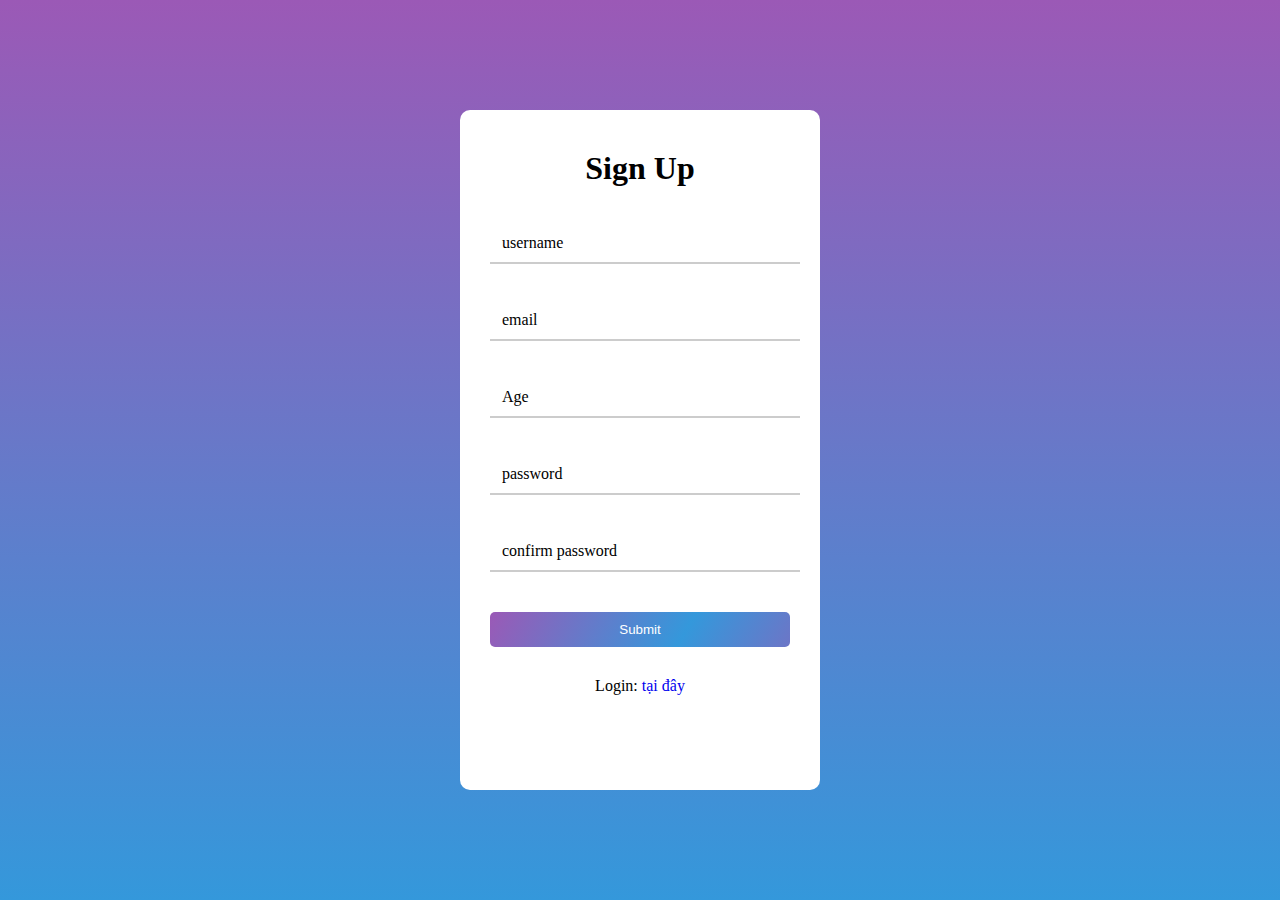
<file: html/dangky.html>
<!DOCTYPE html>
<html lang="en">
<head>
    <meta charset="UTF-8">
    <meta http-equiv="X-UA-Compatible" content="IE=edge">
    <meta name="viewport" content="width=device-width, initial-scale=1.0">
    <title>Document</title>
    <link rel="stylesheet" href="../css/dangky.css">
    <style>
        .form-login{
            height: 600px;
        }
    </style>
</head>
<body>
    <div class="container">
        <div class="form-login" id="form" >
            <h1>Sign Up</h1>
            <div class="form-text"  >
                <label>username</label>
                <input id="username"type="text">
            </div>
            <div class="form-text" >
                <label>email</label>
                <input id="email"type="text">
            </div>
            <div class="form-text" >
                <label>Age</label>
                <input id="age"type="number">
            </div>
            <div class="form-text" >
                <label>password</label>
                <input id="password"type="password">
            </div>
             <div class="form-text" >
                <label>confirm password</label>
                <input id="password_2" type="password">
            </div>
            <button type="submit"  id="register" >Submit</button>
            <span>Login: <a href="../html/dangnhap.html" target="_blank" >tại đây</a></span>
        </div>
    </div>
    <script src="../index.js/dangky.js"></script>
    <script src="../index.js/cssdangnhap.js"></script>
    
</body>
</html>
</file>
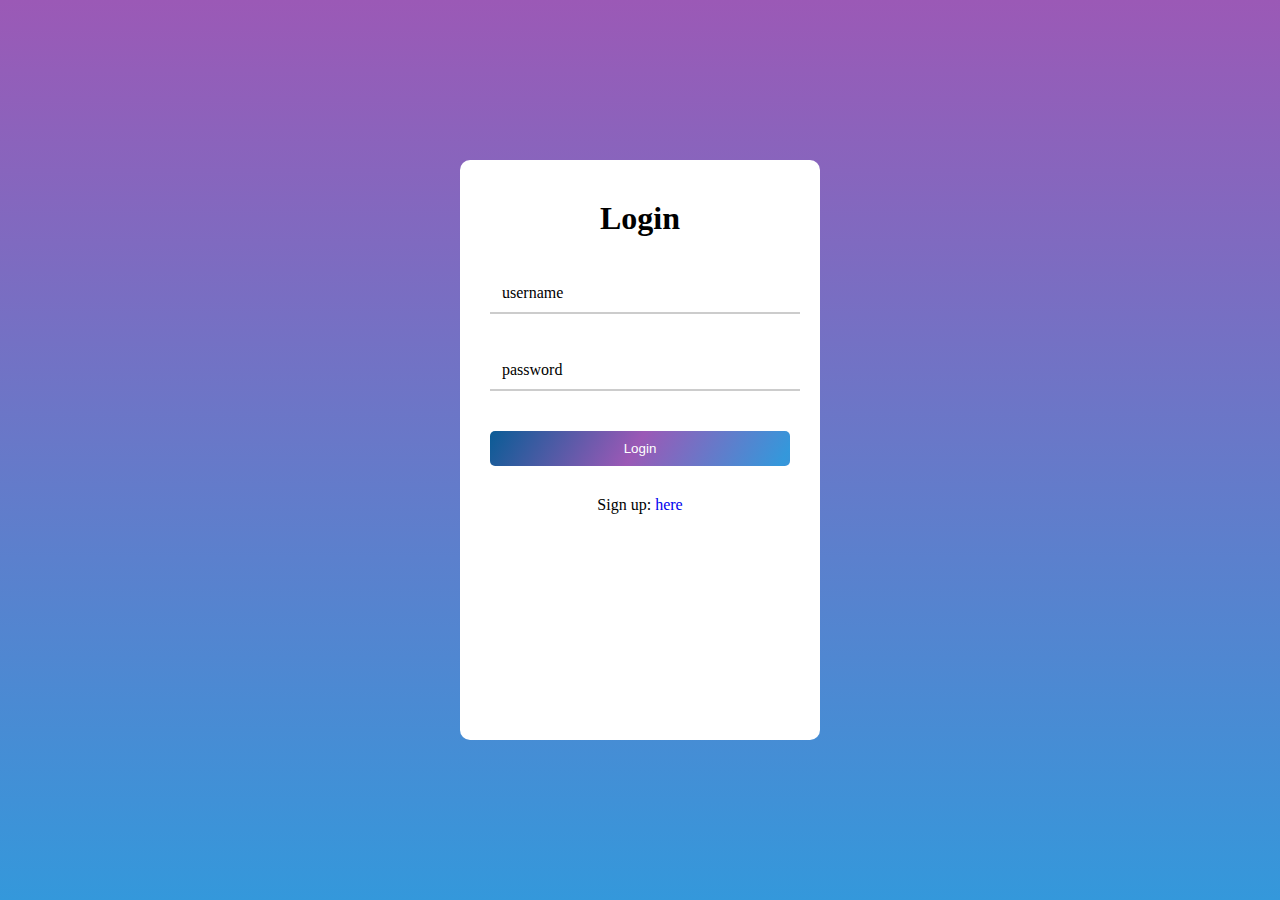
<file: html/dangnhap.html>
<!DOCTYPE html>
<html lang="en">
<head>
    <meta charset="UTF-8">
    <meta http-equiv="X-UA-Compatible" content="IE=edge">
    <meta name="viewport" content="width=device-width, initial-scale=1.0">
    <title>Document</title>
    <link rel="stylesheet" href="../css/dangnhap.css">
</head>
<body>
    <div class="container">
        <div class="form-login" >
            <h1>Login</h1>
            <div class="form-text"  >
                <label>username</label>
                <input id="username"type="text">
            </div>
            <div class="form-text" >
                <label>password</label>
                <input id="password"type="password">
            </div>
            <button id="login">Login</button>
            <span>Sign up: <a href="../html/dangky.html" target="_blank" >here</a></span>
        </div> 
    </div>



    <script src="../index.js/login.js"></script>
    <script src="../index.js/cssdangnhap.js"></script>
</body>
</html>
</file>
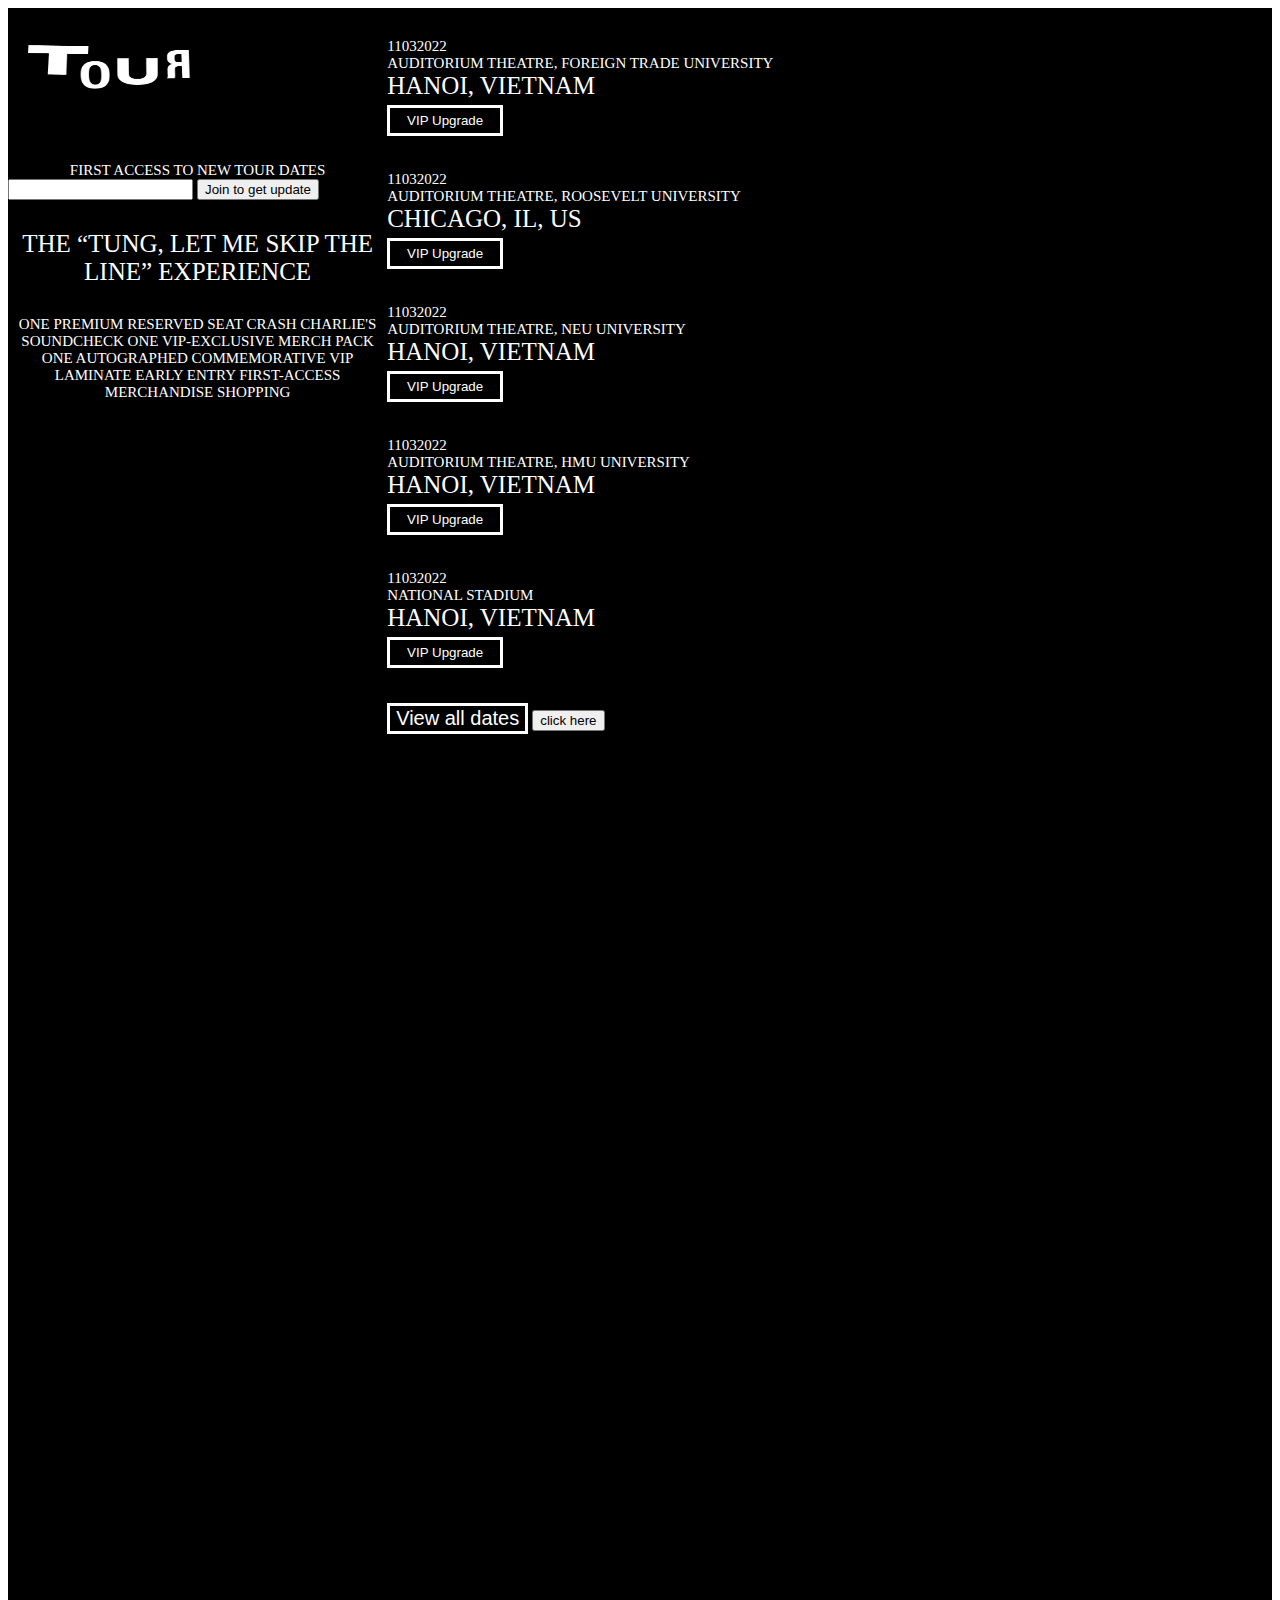
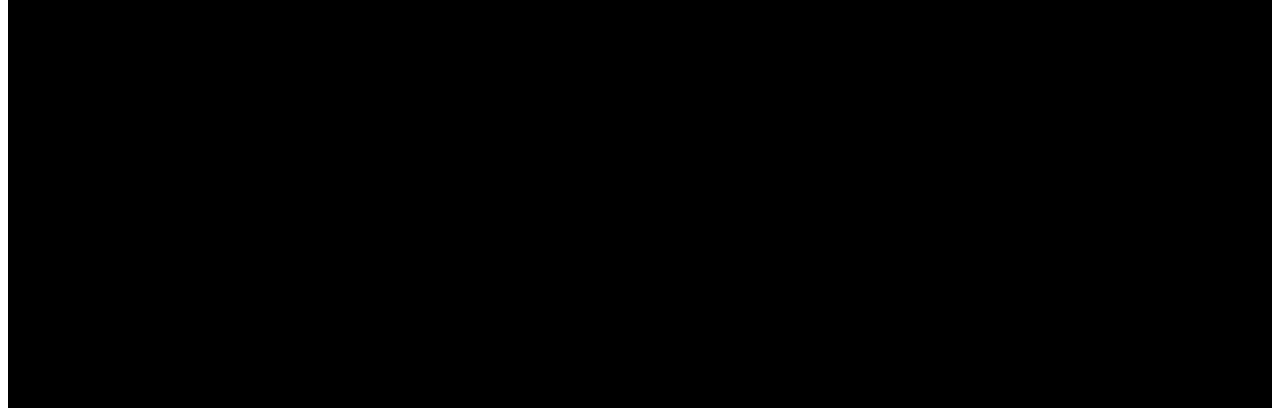
<file: html/tour.html>
<!DOCTYPE html>
<html lang="en">
<head>
    <meta charset="UTF-8">
    <meta http-equiv="X-UA-Compatible" content="IE=edge">
    <meta name="viewport" content="width=device-width, initial-scale=1.0">
    <title>Document</title>
    <link rel="stylesheet" href="../css/style2.css">
</head>
<body>
    <div class="tour">
        <div class="tour_register">
            <div class="tour_register_1">
                <img src="../image/Tour.gif" alt="" srcset="" width="200px" height="120px">
            </div>
            <div class="tour_register_para">FIRST ACCESS TO NEW TOUR DATES</div>
            <div class="email_regist">
                <input type="text" class = "email">
                <label for="email"></label>
                <button class = "register">Join to get update</button>
            </div>
            <div class="tour_register_title">THE “TUNG, LET ME SKIP
                THE LINE” EXPERIENCE
            </div>
            <div class="tour_register_para">
                ONE PREMIUM RESERVED SEAT
                CRASH CHARLIE'S SOUNDCHECK
                ONE VIP-EXCLUSIVE MERCH PACK
                ONE AUTOGRAPHED COMMEMORATIVE
                VIP LAMINATE
                EARLY ENTRY
                FIRST-ACCESS MERCHANDISE
                SHOPPING
            </div>
        </div>
        <div class="tour_list">
            <div class="tour_item">
                <div class="tour_item_para">11032022</div>
                <div class="tour_item_para">AUDITORIUM THEATRE, FOREIGN TRADE UNIVERSITY</div>
                <div class="tour_item_title">HANOI, VIETNAM</div>
                <div class="button">
                    <button class = "vip_upgrade"> VIP Upgrade</button>
                </div>
            </div>
            <div class="tour_item">
                <div class="tour_item_para">11032022</div>
                <div class="tour_item_para">AUDITORIUM THEATRE, ROOSEVELT UNIVERSITY</div>
                <div class="tour_item_title">CHICAGO, IL, US</div>
                <div class="button">
                    <button class = "vip_upgrade"> VIP Upgrade</button>
                </div>
            </div>
            <div class="tour_item">
                <div class="tour_item_para">11032022</div>
                <div class="tour_item_para">AUDITORIUM THEATRE, NEU UNIVERSITY</div>
                <div class="tour_item_title">HANOI, VIETNAM</div>
                <div class="button">
                    <button class = "vip_upgrade"> VIP Upgrade</button>
                </div>
            </div>
            <div class="tour_item">
                <div class="tour_item_para">11032022</div>
                <div class="tour_item_para">AUDITORIUM THEATRE, HMU UNIVERSITY</div>
                <div class="tour_item_title">HANOI, VIETNAM</div>
                <div class="button">
                    <button class = "vip_upgrade"> VIP Upgrade</button>
                </div>
            </div>
            <div class="tour_item">
                <div class="tour_item_para">11032022</div>
                <div class="tour_item_para">NATIONAL STADIUM</div>
                <div class="tour_item_title">HANOI, VIETNAM</div>
                <div class="button">
                    <button class = "vip_upgrade"> VIP Upgrade</button>
                </div>
            </div>
            <button class = "view_all">View all dates</button>
            <input type=button onClick="location.href='index.html' "value='click here'>
        </div>
    </div>

</body>
</html>
</file>
<file: css/dangky.css>
:root{
    --bg1:#9b59b6;
    --bg2:#3498db;
    --text:#26ade4;
}
*{
    margin: 0;
    padding: 0;
}
a{
    text-decoration: none;
}

.container{
    display: flex;
    justify-content: center;
    align-items: center;
    text-align: center;
    width: 100vw;
    height: 100vh;
    background: linear-gradient(var(--bg1),var(--bg2));
}

.form-login{
    width: 300px;
    height: 500px;
    background-color: white;
    border-radius: 10px;
    padding: 40px 30px;
}


.form-login h1{
    margin-bottom: 40px;
}

.form-text{
    margin-bottom: 40px;
    position: relative;
}
.form-text input{
    width: 100%;
    height: 35px;
    border: none;
    border-bottom: 2px solid #ccc;
    padding-left: 10px;
}

.form-text label{
    position: absolute;
    left: 12px;
    bottom: 12px;
    transition: 0.5s;
}

.form-text label.focus{
    transform: translateY(-45px);
}


.form-login button{
    height: 35px;
    width: 100%;
    margin-bottom: 30px;
    background:linear-gradient(120deg,var(--bg1),var(--bg2),var(--bg1),blue) ;
    border: none;
    color: white;
    border-radius: 5px;
    transition: 1s;
    background-size: 200%;
}

.form-login button:hover{
    background-position: right;
    cursor: pointer;
}
</file>
<file: css/dangnhap.css>
:root{
    --bg1:#9b59b6;
    --bg2:#3498db;
    --text:#26ade4;
}
*{
    margin: 0;
    padding: 0;
}
a{
    text-decoration: none;
}

.container{
    display: flex;
    justify-content: center;
    align-items: center;
    text-align: center;
    width: 100vw;
    height: 100vh;
    background: linear-gradient(var(--bg1),var(--bg2));
}

.form-login{
    width: 300px;
    height: 500px;
    background-color: white;
    border-radius: 10px;
    padding: 40px 30px;
}


.form-login h1{
    margin-bottom: 40px;
}

.form-text{
    margin-bottom: 40px;
    position: relative;
}
.form-text input{
    width: 100%;
    height: 35px;
    border: none;
    border-bottom: 2px solid #ccc;
    padding-left: 10px;
}

.form-text label{
    position: absolute;
    left: 12px;
    bottom: 12px;
    transition: 0.5s;
}

.form-text label.focus{
    transform: translateY(-45px);
}


.form-login button{
    height: 35px;
    width: 100%;
    margin-bottom: 30px;
    background:linear-gradient(120deg,rgb(10, 92, 150), var(--bg1),var(--bg2),var(--bg1),blue) ;
    border: none;
    color: white;
    border-radius: 5px;
    transition: 1s;
    background-size: 200%;
}

.form-login button:hover{
    background-position: right;
    cursor: pointer;
}
</file>
<file: css/style2.css>
.tour{
    display: flex;
    background-color: black;
    height: 2000px;
}
.tour_register{
    width: 30%;
    height: 50%;
}
.tour_register_title{
    font-size: 25px;
    color: white;
    text-align: center;
    margin-top: 30px;
}
.tour_register_para{
    font-size: 15px;
    color: white;
    text-align: center;
    margin-top: 30px;
}
.tour_item_title{
    font-size: 25px;
    color: white;
}
.tour_item_para{
    font-size: 15px;
    color: white;
}
.tour_item{
    margin-top: 30px;
}
.view_all{
    margin-top: 30px;
    font-size: 20px;
    background-color: black;
    color:white;
    border: white solid;
}
.vip_upgrade{
     background-color: black;
    color:white;
    border: white solid;
    width:30%;
    padding: 5px;
    margin-bottom: 5px;
    margin-top: 5px;
}
.button{
    display: flex;
    flex-direction: row;
}

@media (max-width: 509px) and (min-width: 360px){
    .tour{
        flex-direction: column;
    }
}
@media (max-width: 720px) and (min-width: 510px){
    .tour{
        flex-direction: column;
    }
}
</file>
